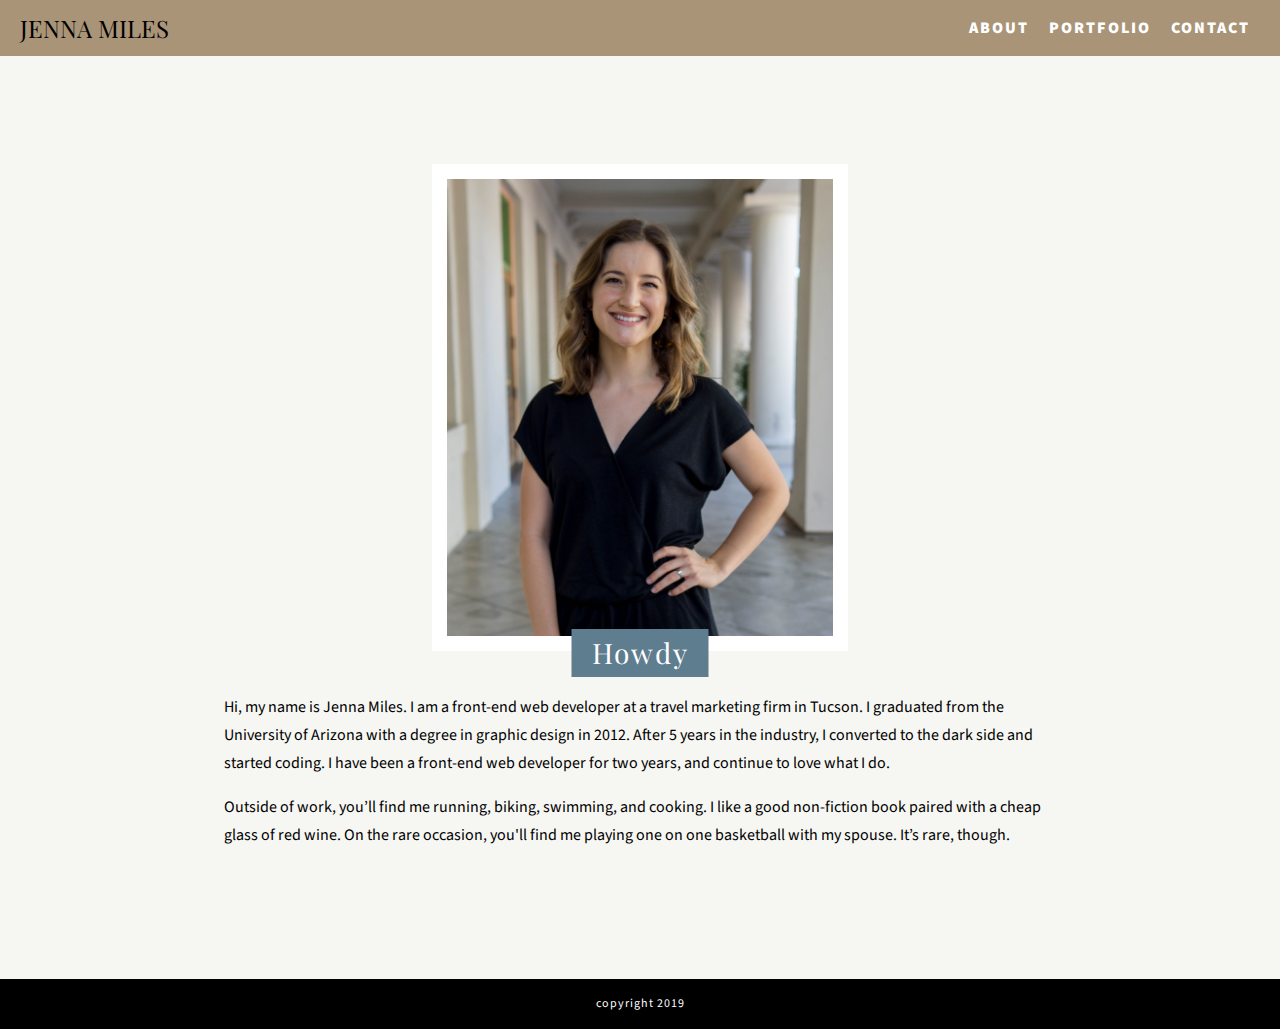
<file: index.html>
<!DOCTYPE html>
<html lang="en">
    <head>
        <meta charset="UTF-8">
        <meta name="viewport" content="width=device-width, initial-scale=1.0">
        <meta http-equiv="X-UA-Compatible" content="ie=edge">
        <title>my site</title>   

        <!-- css -->
        <link rel="stylesheet" type="text/css" href="assets/styles/reset.css">        
        <link rel="stylesheet" type="text/css" href="assets/styles/styles.css">
    </head>
    <body>
        <nav class="navBar">
            <a class="logo" href="index.html">Jenna Miles</a>          
            <ul>
                <li><a class="navItem" href="index.html">About</a></li>
                <li><a class="navItem" href="portfolio.html">Portfolio</a></li>
                <li><a class="navItem" href="contact.html">Contact</a></li>
            </ul>
        </nav>
        <div class="contentWrapper">
            <img class="myPhoto" src="assets/images/pic.jpg">
            <h1>Howdy</h1>
            <p>Hi, my name is Jenna Miles. I am a front-end web developer at a travel marketing firm in Tucson. I graduated from the University of Arizona with a degree in graphic design in 2012. After 5 years in the industry, I converted to the dark side and started coding. I have been a front-end web developer for two years, and continue to love what I do.</p>
            <p>Outside of work, you&rsquo;ll find me running, biking, swimming, and cooking. I like a good non-fiction book paired with a cheap glass of red wine. On the rare occasion, you'll find me playing one on one basketball with my spouse. It&rsquo;s rare, though.</p>
        </div>
        <footer>
            <div class="copyright">copyright 2019</div>
        </footer>
    </body>
</html>
</file>
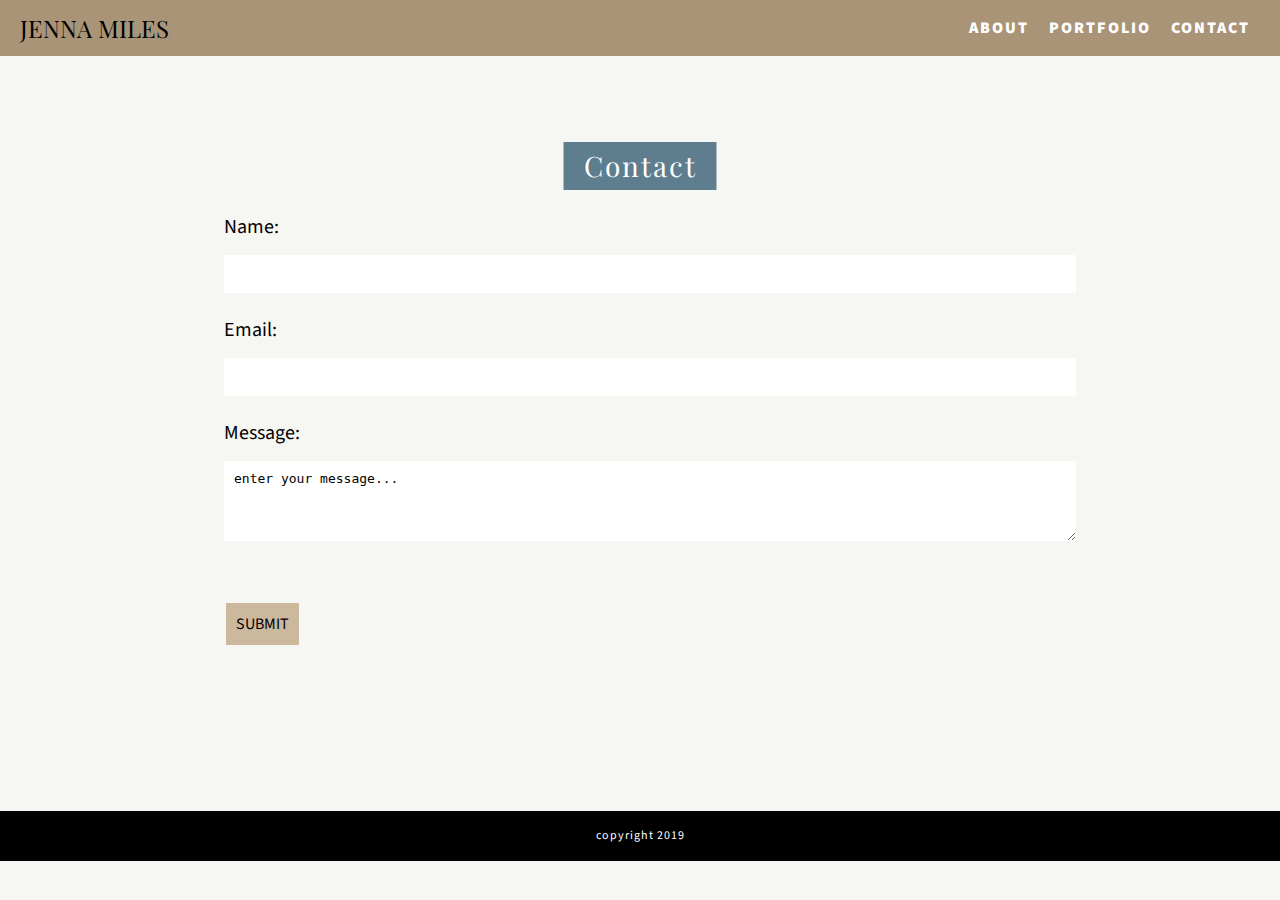
<file: contact.html>
<!DOCTYPE html>
<html lang="en">
    <head>
        <meta charset="UTF-8">
        <meta name="viewport" content="width=device-width, initial-scale=1.0">
        <meta http-equiv="X-UA-Compatible" content="ie=edge">
        <title>contact</title>   

        <!-- css -->
        <link rel="stylesheet" type="text/css" href="assets/styles/reset.css">
        <link rel="stylesheet" type="text/css" href="assets/styles/styles.css">
    </head>
    <body>
        <nav class="navBar">
            <a class="logo" href="index.html">Jenna Miles</a> 
            <ul>
                <li><a class="navItem" href="index.html">About</a></li>
                <li><a class="navItem" href="portfolio.html">Portfolio</a></li>
                <li><a class="navItem" href="contact.html">Contact</a></li>
            </ul>
        </nav>
        <div class="contentWrapper">
            <h1>Contact</h1>
            <form>
                <p class="formLabels">Name:</p>
                <input type="text" name="firstname">
                <p class="formLabels">Email:</p>
                <input type="text" name="email">
                <p class="formLabels">Message:</p>
                <textarea rows="4" cols="50" name="comment" form="usrform">enter your message...</textarea>
                <button type="submit" form="form" value="submit">Submit</button>
            </form>
        </div>
        <footer>
            <div class="copyright">copyright 2019</div>
        </footer>
    </body>
</html>
</file>
<file: assets/styles/styles.css>
@import url("https://fonts.googleapis.com/css?family=Playfair+Display|Source+Sans+Pro&display=swap");
body {
  padding: 0;
  margin: 0;
  width: 100%;
  height: 100%;
  background-color: #f6f6f3;
}

nav {
  display: block;
  position: fixed;
  width: 100%;
  background-color: #a99478;
  top: 0;
  padding: 20px;
  width: 100%;
  box-sizing: border-box;
  z-index: 100;
}
nav .logo {
  font-family: "Playfair Display", serif;
  color: black;
  position: absolute;
  left: 20px;
  top: 50%;
  transform: translateY(-50%);
  font-size: 1.5em;
  text-decoration: none;
  text-transform: uppercase;
}
nav ul {
  display: flex;
  flex-direction: row;
  justify-content: flex-end;
}
nav ul a.navItem {
  color: white;
  font-family: "Source Sans Pro", sans-serif;
  padding: 10px;
  text-decoration: none;
  text-transform: uppercase;
  letter-spacing: 2px;
  font-weight: 900;
}
nav ul a.navItem:hover, nav ul a.navItem:visited {
  text-decoration: none;
}

.contentWrapper {
  position: relative;
  margin-top: 100px;
  padding: 5%;
  box-sizing: border-box;
  width: 75%;
  margin: 100px auto 50px auto;
}
.contentWrapper.portfolio {
  width: 100%;
}
.contentWrapper h1 {
  color: white;
  background-color: #5E7D8E;
  font-size: 1.75em;
  padding: 10px 20px;
  margin: -50% auto 0 auto;
  position: relative;
  font-family: "Playfair Display", serif;
  letter-spacing: 2px;
  text-align: center;
  font-weight: 300;
  width: auto;
  display: inline-block;
  left: 50%;
  transform: translateX(-50%);
}
.contentWrapper .myPhoto {
  width: 50%;
  display: block;
  margin: 0 auto;
  position: relative;
  border: 15px solid white;
  box-sizing: border-box;
}
.contentWrapper .myPhoto img {
  width: 100%;
  height: auto;
  display: block;
}
.contentWrapper p {
  font-family: "Source Sans Pro", sans-serif;
  font-size: 1em;
  line-height: 1.75em;
  padding: 0;
  margin: 1em auto;
}
.contentWrapper .portfolioWrapper {
  width: 100%;
  display: flex;
  flex-direction: row;
  flex-wrap: wrap;
  margin: 30px auto;
}
.contentWrapper .portfolioWrapper .portfolioPiece {
  width: calc(100% / 3 - 4%);
  height: 250px;
  margin: 2%;
  background-color: #ccb89d70;
}
.contentWrapper .portfolioWrapper .portfolioPiece .portText {
  font-family: "Source Sans Pro", sans-serif;
  color: white;
  font-size: 1em;
  text-align: center;
  position: relative;
  top: 50%;
  transform: translateY(-50%);
}
.contentWrapper form input, .contentWrapper form textarea {
  display: block;
  width: 100%;
  padding: 10px;
  border: none;
  margin: 10px auto;
  font-size: 1em;
}
.contentWrapper form input:focus, .contentWrapper form textarea:focus {
  outline: none;
  border: 2px solid #ccc;
}
.contentWrapper form .formLabels {
  font-size: 1.25em;
  margin: 1em auto 0 0;
}
.contentWrapper form button {
  background-color: #ccb89d;
  color: black;
  padding: 10px;
  border: none;
  font-family: "Source Sans Pro", sans-serif;
  text-transform: uppercase;
  text-align: center;
  margin: 50px auto;
  position: relative;
  font-size: 1em;
  border: 2px solid #f6f6f3;
}
.contentWrapper form button:focus {
  outline: none;
}
.contentWrapper form button:hover, .contentWrapper form button:visited, .contentWrapper form button:active {
  border: 2px solid #ccc;
  background-color: #a99478;
  color: white;
}

footer {
  position: relative;
  display: block;
  width: 100%;
  height: 50px;
  background-color: black;
}
footer .copyright {
  color: white;
  text-align: center;
  display: block;
  font-size: 0.75em;
  letter-spacing: 1px;
  padding: 1em;
  font-family: "Source Sans Pro", sans-serif;
  position: relative;
  top: 50%;
  transform: translateY(-50%);
}

/*# sourceMappingURL=styles.css.map */
</file>
